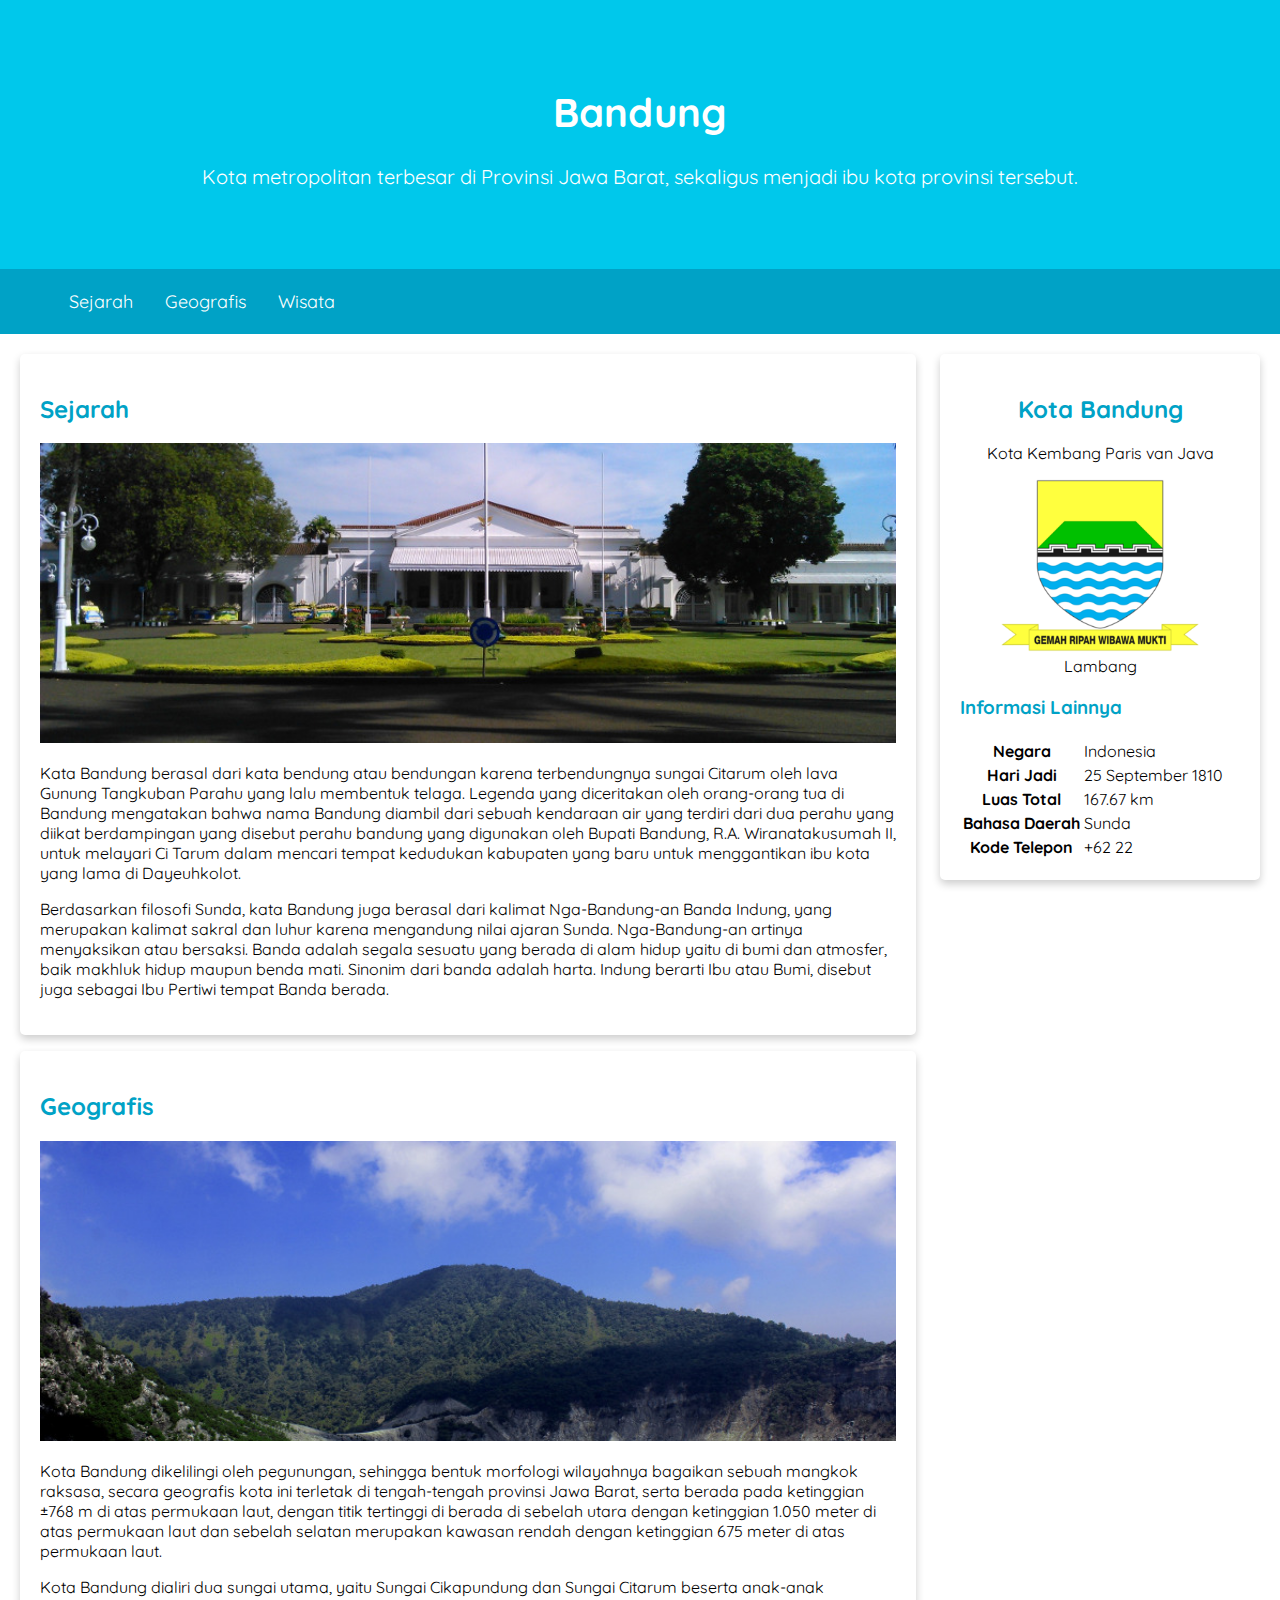
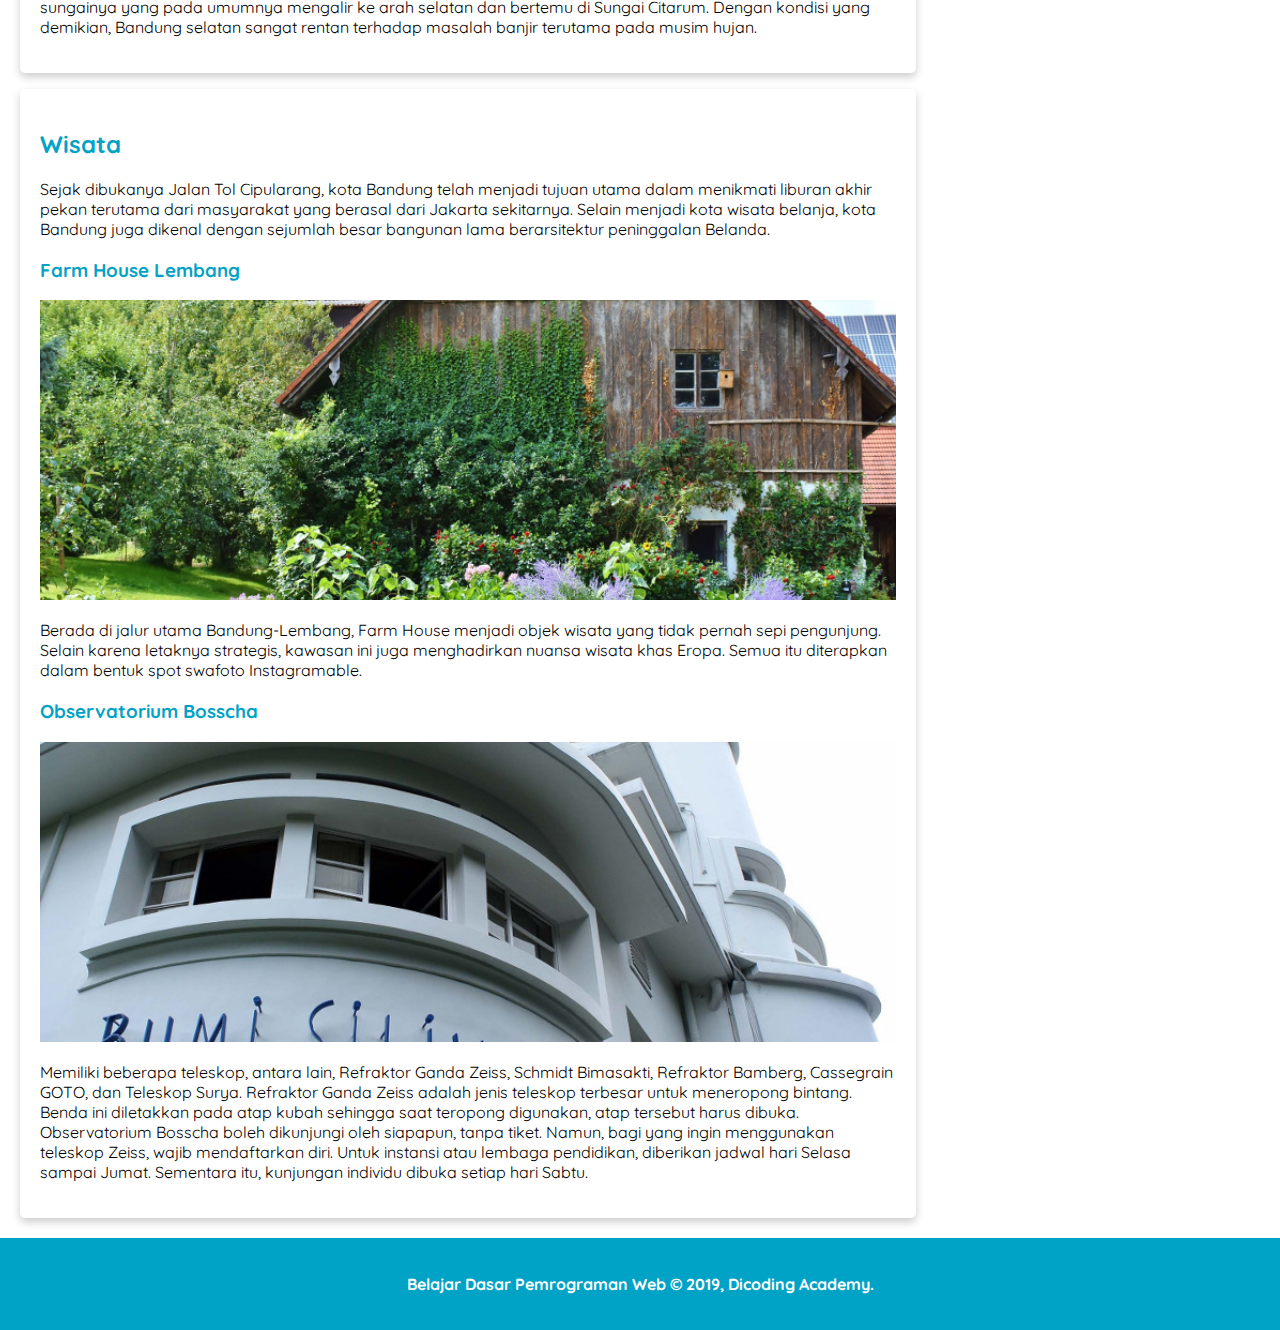
<file: index.html>
<!DOCTYPE html>
<html>
  <head>
    <meta charset="utf-8" />
    <meta name="viewport" content="width=device-width, initial-scale=1.0">
    <title>Halaman Profil Bandung</title>
    <link rel="stylesheet" href="assets/styles/style.css">

    <!-- Google Fonts -->
    <link rel="preconnect" href="https://fonts.googleapis.com">
    <link rel="preconnect" href="https://fonts.gstatic.com" crossorigin>
    <link href="https://fonts.googleapis.com/css2?family=Quicksand:wght@400;700&display=swap" rel="stylesheet">
  </head>

  <body>
    <header>
      <div class="jumbotron">
        <h1>Bandung</h1>
        <p>
          Kota metropolitan terbesar di Provinsi Jawa Barat, sekaligus menjadi ibu kota provinsi
          tersebut.
        </p>
      </div>

      <nav>
        <ul>
          <li>
            <a href="#sejarah">Sejarah</a>
          </li>
          <li>
            <a href="#geografis">Geografis</a>
          </li>
          <li>
            <a href="#wisata">Wisata</a>
          </li>
        </ul>
      </nav>
    </header>
    
    <main>
      <div id="content">
        <article class="card" id="sejarah">
          <h2>Sejarah</h2>
          <img class="featured-image" src="assets/image/history.jpg" alt="Sejarah">
          <p>
            Kata Bandung berasal dari kata bendung atau bendungan karena terbendungnya sungai Citarum oleh
            lava Gunung Tangkuban Parahu yang lalu membentuk telaga. Legenda yang diceritakan oleh
            orang-orang tua di Bandung mengatakan bahwa nama Bandung diambil dari sebuah kendaraan air
            yang terdiri dari dua perahu yang diikat berdampingan yang disebut perahu bandung yang
            digunakan oleh Bupati Bandung, R.A. Wiranatakusumah II, untuk melayari Ci Tarum dalam mencari
            tempat kedudukan kabupaten yang baru untuk menggantikan ibu kota yang lama di Dayeuhkolot.
          </p>
      
          <p>
            Berdasarkan filosofi Sunda, kata Bandung juga berasal dari kalimat Nga-Bandung-an Banda
            Indung, yang merupakan kalimat sakral dan luhur karena mengandung nilai ajaran Sunda.
            Nga-Bandung-an artinya menyaksikan atau bersaksi. Banda adalah segala sesuatu yang berada di
            alam hidup yaitu di bumi dan atmosfer, baik makhluk hidup maupun benda mati. Sinonim dari
            banda adalah harta. Indung berarti Ibu atau Bumi, disebut juga sebagai Ibu Pertiwi tempat
            Banda berada.
          </p>
        </article>
      
        <article class="card" id="geografis">
          <h2>Geografis</h2>
          <img class="featured-image" src="assets/image/geografis.jpg" alt="Geografis">
          <p>
            Kota Bandung dikelilingi oleh pegunungan, sehingga bentuk morfologi wilayahnya bagaikan sebuah
            mangkok raksasa, secara geografis kota ini terletak di tengah-tengah provinsi Jawa Barat,
            serta berada pada ketinggian ±768 m di atas permukaan laut, dengan titik tertinggi di berada
            di sebelah utara dengan ketinggian 1.050 meter di atas permukaan laut dan sebelah selatan
            merupakan kawasan rendah dengan ketinggian 675 meter di atas permukaan laut.
          </p>
      
          <p>
            Kota Bandung dialiri dua sungai utama, yaitu Sungai Cikapundung dan Sungai Citarum beserta
            anak-anak sungainya yang pada umumnya mengalir ke arah selatan dan bertemu di Sungai Citarum.
            Dengan kondisi yang demikian, Bandung selatan sangat rentan terhadap masalah banjir terutama
            pada musim hujan.
          </p>
        </article>
      
        <article class="card" id="wisata">
          <h2>Wisata</h2>
          <p>
            Sejak dibukanya Jalan Tol Cipularang, kota Bandung telah menjadi tujuan utama dalam menikmati
            liburan akhir pekan terutama dari masyarakat yang berasal dari Jakarta sekitarnya. Selain
            menjadi kota wisata belanja, kota Bandung juga dikenal dengan sejumlah besar bangunan lama
            berarsitektur peninggalan Belanda.
          </p>
      
          <section>
            <h3>Farm House Lembang</h3>
            <img class="featured-image" src="assets/image/farm-house.jpg" alt="Farm House Lembang">
            <p>
              Berada di jalur utama Bandung-Lembang, Farm House menjadi objek wisata yang tidak pernah sepi
              pengunjung. Selain karena letaknya strategis, kawasan ini juga menghadirkan nuansa wisata khas
              Eropa. Semua itu diterapkan dalam bentuk spot swafoto Instagramable.
            </p>
          </section>
      
          <section>
            <h3>Observatorium Bosscha</h3>
            <img class="featured-image" src="assets/image/bosscha.jpg" alt="Observatorium Bosscha">
            <p>
              Memiliki beberapa teleskop, antara lain, Refraktor Ganda Zeiss, Schmidt Bimasakti, Refraktor
              Bamberg, Cassegrain GOTO, dan Teleskop Surya. Refraktor Ganda Zeiss adalah jenis teleskop
              terbesar untuk meneropong bintang. Benda ini diletakkan pada atap kubah sehingga saat teropong
              digunakan, atap tersebut harus dibuka. Observatorium Bosscha boleh dikunjungi oleh siapapun,
              tanpa tiket. Namun, bagi yang ingin menggunakan teleskop Zeiss, wajib mendaftarkan diri. Untuk
              instansi atau lembaga pendidikan, diberikan jadwal hari Selasa sampai Jumat. Sementara itu,
              kunjungan individu dibuka setiap hari Sabtu.
            </p>
          </section>
        </article>
      </div>
    
      <aside>
        <article class="profile card">
          <header>
            <h2>Kota Bandung</h2>
            <p>Kota Kembang Paris van Java</p>
            <figure>
              <img src="assets/image/bandung-badge.png" alt="Lencana Bandung">
              <figcaption>Lambang</figcaption>
            </figure>
          </header>

          <section>
            <h3>Informasi Lainnya</h3>

            <table>
              <tr>
                <th>Negara</th>
                <td>Indonesia</td>
              </tr>
              <tr>
                <th>Hari Jadi</th>
                <td>25 September 1810</td>
              </tr>
              <tr>
                <th>Luas Total</th>
                <td>167.67 km</td>
              </tr>
              <tr>
                <th>Bahasa Daerah</th>
                <td>Sunda</td>
              </tr>
              <tr>
                <th>Kode Telepon</th>
                <td>+62 22</td>
              </tr>
            </table>
          </section>
        </article>
      </aside>
    </main>

    <footer>
      <p>Belajar Dasar Pemrograman Web &#169; 2019, Dicoding Academy.</p>
    </footer>
  </body>
</html>
</file>
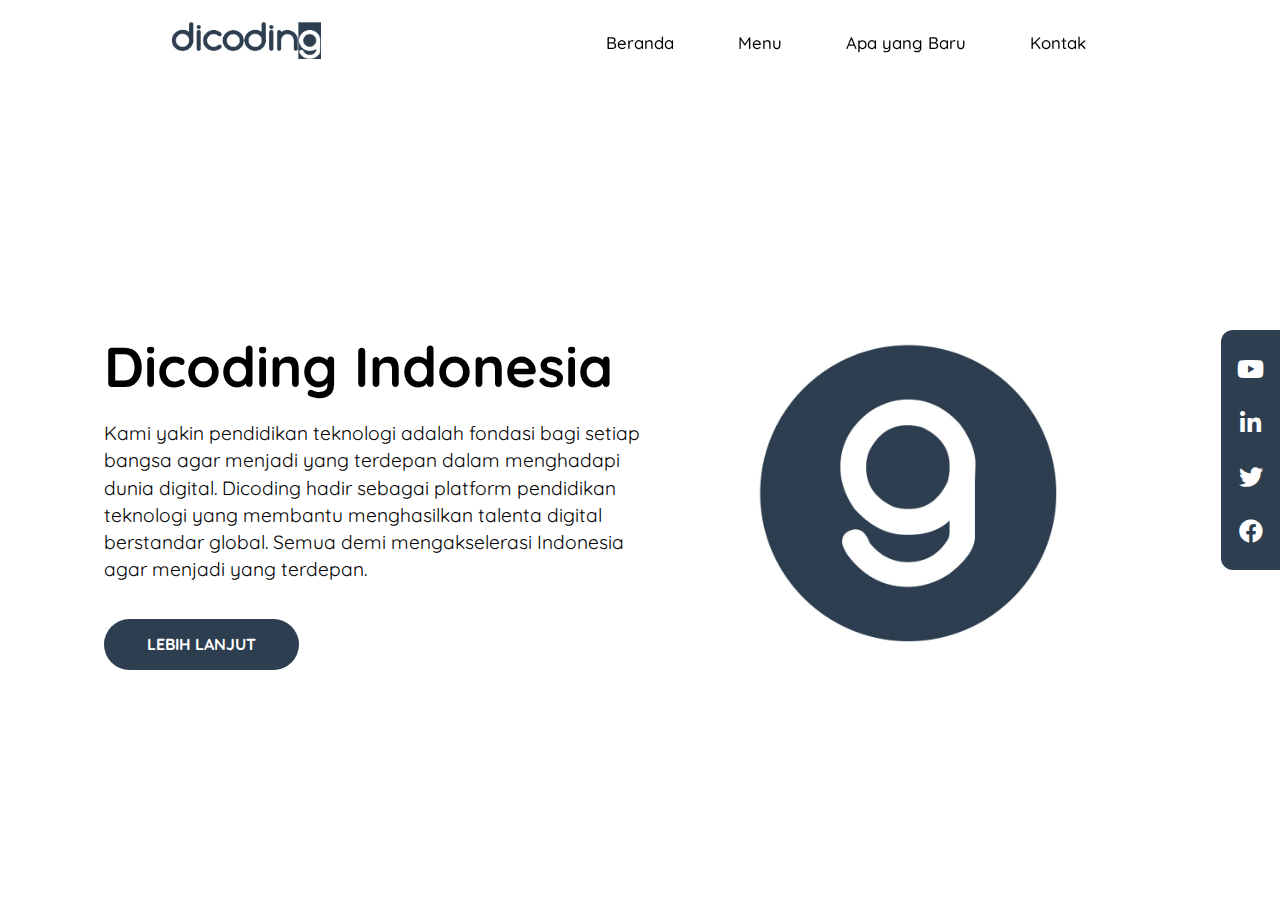
<file: landingpagedicodingindonesia/index.html>
<!DOCTYPE html>
<html lang="en">
<head>
    <meta charset="UTF-8">
    <meta name="viewport" content="width=device-width, initial-scale=1.0">
    <title>Landing Page Dicoding Indonesia</title>
    <link rel="stylesheet" href="css/app.css">
    <link rel="stylesheet" href="https://cdnjs.cloudflare.com/ajax/libs/font-awesome/5.15.4/css/all.min.css">
</head>
<body>
    <header class="navbar-container">
        <div class="logo">
            <img src="img/dicoding-header-logo.png" alt="Dicoding Indonesia">
        </div>
        <nav class="nav-list">
            <ul>
                <li><a href="#">Beranda</a></li>
                <li><a href="#">Menu</a></li>
                <li><a href="#">Apa yang Baru</a></li>
                <li><a href="#">Kontak</a></li>
            </ul>
        </nav>
    </header>
    <main>
        <div class="content">
            <div class="content-description">
                <h1 class="title">Dicoding Indonesia</h1>
                <p>Kami yakin pendidikan teknologi adalah fondasi bagi setiap bangsa agar menjadi yang terdepan dalam menghadapi dunia digital. Dicoding hadir sebagai platform pendidikan teknologi yang membantu menghasilkan talenta digital berstandar global. Semua demi mengakselerasi Indonesia agar menjadi yang terdepan.</p>
                <button>Lebih lanjut</button>
            </div>
            <div class="content-image">
                <img src="img/circle-g.jpg" alt="Dicoding Indonesia">
            </div>
        </div>
        <aside>
            <div class="social-media">
                <ul>
                    <li><a href="#"><i class="fab fa-youtube"></i></a></li>
                    <li><a href="#"><i class="fab fa-linkedin-in"></i></a></li>
                    <li><a href="#"><i class="fab fa-twitter"></i></a></li>
                    <li><a href="#"><i class="fab fa-facebook"></i></a></li>
                </ul>
            </div>
        </aside>
    </main>
</body>
</html>
</file>
<file: assets/styles/style.css>
* {
    box-sizing: border-box;
}

body {
    font-family: 'Quicksand', sans-serif;

    margin: 0;
    padding: 0;
}

h2, h3 {
    color: #00a2c6;
}

footer {
    padding: 20px;
    color: white;
    background-color: #00a2c6;
    text-align: center;
    font-weight: bold;
}

nav a {
    font-size: 18px;
    font-weight: 400;
    text-decoration: none;
    color: white;
}

nav a:hover {
    font-weight: bold;
}

.profile header {
    text-align: center;
}

.featured-image {
    width: 100%;
    max-height: 300px;
    object-fit: cover;
    object-position: center;
}

.profile img {
    width: 200px;
}

.card {
    box-shadow: 0 4px 8px 0 rgba(0, 0, 0, 0.2);
    border-radius: 5px;

    padding: 20px;
}

.jumbotron {
    font-size: 20px;
    padding: 60px;
    background-color: #00c8eb;
    text-align: center;
    color: white;
}

nav ul {
    padding-inline: 4rem;
    display: flex;
    gap: 2rem;
}

nav li {
    list-style-type: none;
}

nav {
    background-color: #00a2c6;
    padding: 5px;

    position: sticky;
    top: 0;
}

main {
    padding: 20px;
    
    display: flex;
    gap: 1.5rem;
}

#content {
    flex: 5;

    display: flex;
    flex-flow: column nowrap;
    gap: 1rem 2rem;
}

aside {
    flex: 1;
}

header {
    display: inline;
}

@media screen and (max-width: 1200px) {
    main {
        flex-flow: column nowrap;
    }

    main aside {
        align-self: center;
    }
}

@media screen and (max-width: 768px) {
    nav ul {
        justify-content: center;
    }

    main aside {
        align-self: stretch;
    }
}
</file>
<file: landingpagedicodingindonesia/css/app.css>
@import url('https://fonts.googleapis.com/css2?family=Quicksand:wght@500;700&display=swap');

*,
*::before,
*::after {
    box-sizing: border-box;
}

body {
    height: 100vh;
    font-family: 'Quicksand', sans-serif;
    margin: 0;

    display: flex;
    flex-direction: column;
}

header.navbar-container {
    max-width: 1200px;
    width: 100%;
    margin-inline: auto;
    display: flex;
    justify-content: space-around;
    align-items: center;

    padding-block: 1rem;
    z-index: 999;
}

header.navbar-container .logo img {
    width: 150px;
}

header.navbar-container .nav-list ul {
    padding-left: 0;
    display: flex;
    justify-content: center;
    gap: 2rem 1rem;
}

header.navbar-container .nav-list li {
    list-style-type: none;
}

header.navbar-container .nav-list li a {
    text-decoration: none;
    font-size: 1.05rem;
    font-weight: 500;
    color: black;
    padding: .5rem 1.5rem;
    border-radius: 999px;
    transition: all .2s ease-in-out;
}

header.navbar-container .nav-list li:hover a {
    background-color: #425c77;
    color: white;
}

main {
    max-width: 1200px;
    width: 100%;
    margin-inline: auto;
    padding: 2rem 4rem;
    flex: 1;

    display: flex;
    align-items: center;
}

main .content {
    flex: 1;
    display: flex;
    align-items: center;
}

main .content .content-description {
    flex: 1 1;  /* belum paham fungsi dari ini */
}

main .content .content-description .title {
    font-size: 3.5rem;
    margin-block: 1rem;
}

main .content .content-description p {
    line-height: 1.7rem;
    font-size: 1.2rem;
}

main .content .content-description button {
    padding: .8rem 2.5rem;
    margin-block-start: 1rem;
    text-transform: uppercase;
    font-weight: 700;
    font-size: 1rem;
    font-family: 'Quicksand', sans-serif;
    color: white;

    border: 3px solid transparent;
    border-radius: 999px;
    background-color: #2D3E50;
    cursor: pointer;
    transition: all .15s ease-in;  /* belum paham */
}

main .content .content-image {  /* belum paham fungsi seluruh deskripsi */
    flex: 1;
    display: flex;
}

main .content .content-image img {
    margin: auto;
    min-width: 250px;
    width: 300px;
}

main aside {
    position: fixed;
    inset-block: 0;
    inset-inline-end: 0;
}

main aside .social-media {
    height: 100%;
    display: flex;
}

main aside .social-media ul {
    padding: 1.5rem 1rem;
    margin: auto;
    border-top-left-radius: 12px;
    border-bottom-left-radius: 12px;
    background-color: #2D3E50;

    display: flex;
    flex-flow: column wrap;
    align-items: center;
    justify-content: center;
    gap: 1.5rem;
}

main aside .social-media li {
    list-style-type: none;
}

main aside .social-media li a {
    text-decoration: none;
    font-size: 1.5rem;
    color: white;
    transition: all .1s ease-in-out;
}

main aside .social-media li a:hover {
    color: #89b0d9;
}
</file>
